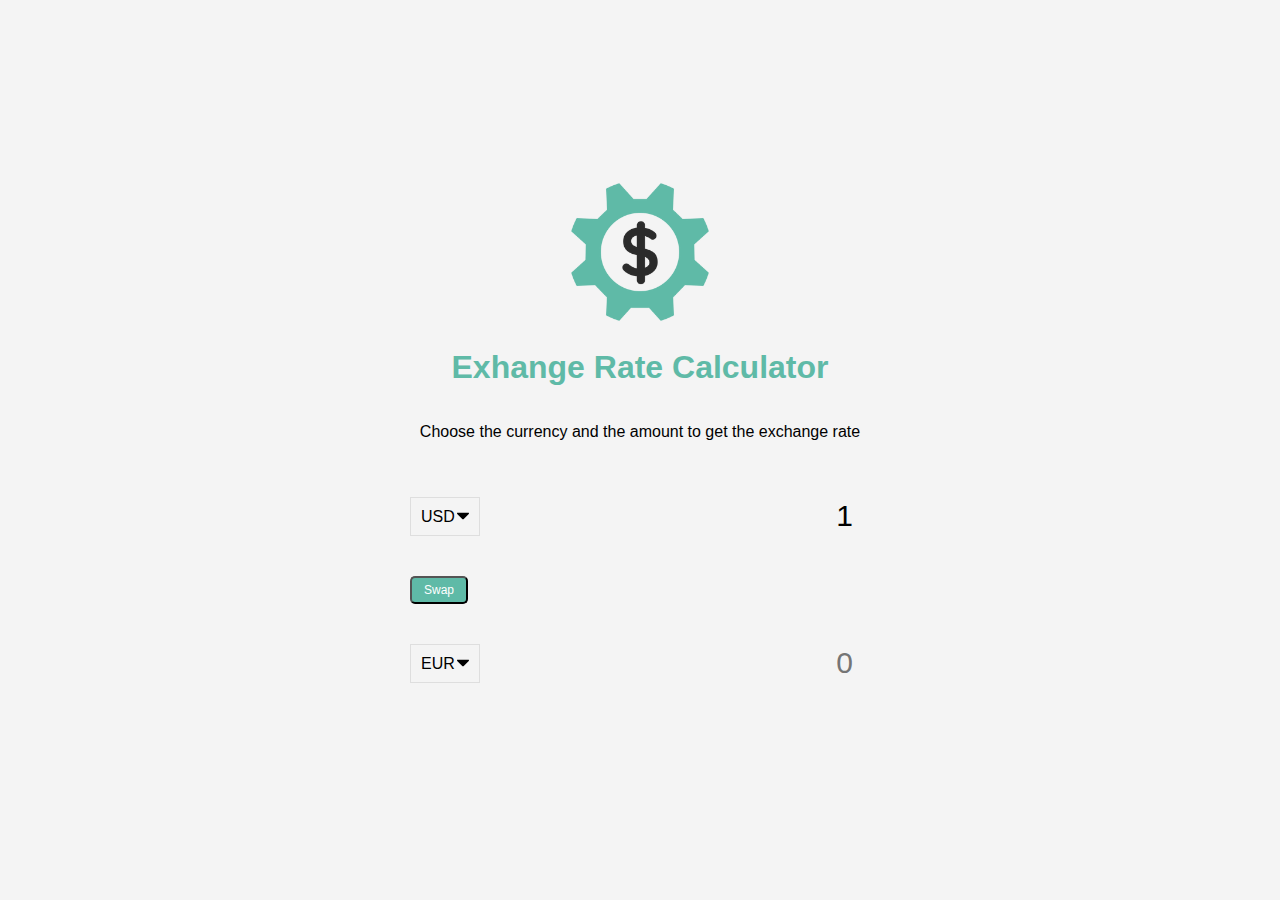
<file: exchange-rate-calculator/index.html>
<!DOCTYPE html>
<html lang="en">
    <head>
        <meta charset="UTF-8" />
        <meta http-equiv="X-UA-Compatible" content="IE=edge" />
        <meta name="viewport" content="width=device-width, initial-scale=1.0" />
        <link rel="stylesheet" href="style.css" />
        <title>Exchange Rate Calculator</title>
    </head>
    <body>
        <img src="img/money.png" alt="Money image" class="money-img" />
        <h1>Exhange Rate Calculator</h1>
        <p>Choose the currency and the amount to get the exchange rate</p>

        <div class="container">
            <div class="currency">
                <select id="currency-one">
                    <option value="AED">AED</option>
                    <option value="ARS">ARS</option>
                    <option value="AUD">AUD</option>
                    <option value="BGN">BGN</option>
                    <option value="BRL">BRL</option>
                    <option value="BSD">BSD</option>
                    <option value="CAD">CAD</option>
                    <option value="CHF">CHF</option>
                    <option value="CLP">CLP</option>
                    <option value="CNY">CNY</option>
                    <option value="COP">COP</option>
                    <option value="CZK">CZK</option>
                    <option value="DKK">DKK</option>
                    <option value="DOP">DOP</option>
                    <option value="EGP">EGP</option>
                    <option value="EUR">EUR</option>
                    <option value="FJD">FJD</option>
                    <option value="GBP">GBP</option>
                    <option value="GTQ">GTQ</option>
                    <option value="HKD">HKD</option>
                    <option value="HRK">HRK</option>
                    <option value="HUF">HUF</option>
                    <option value="IDR">IDR</option>
                    <option value="ILS">ILS</option>
                    <option value="INR">INR</option>
                    <option value="ISK">ISK</option>
                    <option value="JPY">JPY</option>
                    <option value="KRW">KRW</option>
                    <option value="KZT">KZT</option>
                    <option value="MXN">MXN</option>
                    <option value="MYR">MYR</option>
                    <option value="NOK">NOK</option>
                    <option value="NZD">NZD</option>
                    <option value="PAB">PAB</option>
                    <option value="PEN">PEN</option>
                    <option value="PHP">PHP</option>
                    <option value="PKR">PKR</option>
                    <option value="PLN">PLN</option>
                    <option value="PYG">PYG</option>
                    <option value="RON">RON</option>
                    <option value="RUB">RUB</option>
                    <option value="SAR">SAR</option>
                    <option value="SEK">SEK</option>
                    <option value="SGD">SGD</option>
                    <option value="THB">THB</option>
                    <option value="TRY">TRY</option>
                    <option value="TWD">TWD</option>
                    <option value="UAH">UAH</option>
                    <option value="USD" selected>USD</option>
                    <option value="UYU">UYU</option>
                    <option value="VND">VND</option>
                    <option value="ZAR">ZAR</option>
                </select>
                <input type="number" id="amount-one" placeholder="0" value="1">
            </div>

            <div class="swap-rate-container">
                <button class="btn" id="swap">
                    Swap
                </button>
                <div class="rate" id="rate"></div>
            </div>

            <div class="currency">
                <select id="currency-two">
                    <option value="AED">AED</option>
                    <option value="ARS">ARS</option>
                    <option value="AUD">AUD</option>
                    <option value="BGN">BGN</option>
                    <option value="BRL">BRL</option>
                    <option value="BSD">BSD</option>
                    <option value="CAD">CAD</option>
                    <option value="CHF">CHF</option>
                    <option value="CLP">CLP</option>
                    <option value="CNY">CNY</option>
                    <option value="COP">COP</option>
                    <option value="CZK">CZK</option>
                    <option value="DKK">DKK</option>
                    <option value="DOP">DOP</option>
                    <option value="EGP">EGP</option>
                    <option value="EUR" selected>EUR</option>
                    <option value="FJD">FJD</option>
                    <option value="GBP">GBP</option>
                    <option value="GTQ">GTQ</option>
                    <option value="HKD">HKD</option>
                    <option value="HRK">HRK</option>
                    <option value="HUF">HUF</option>
                    <option value="IDR">IDR</option>
                    <option value="ILS">ILS</option>
                    <option value="INR">INR</option>
                    <option value="ISK">ISK</option>
                    <option value="JPY">JPY</option>
                    <option value="KRW">KRW</option>
                    <option value="KZT">KZT</option>
                    <option value="MXN">MXN</option>
                    <option value="MYR">MYR</option>
                    <option value="NOK">NOK</option>
                    <option value="NZD">NZD</option>
                    <option value="PAB">PAB</option>
                    <option value="PEN">PEN</option>
                    <option value="PHP">PHP</option>
                    <option value="PKR">PKR</option>
                    <option value="PLN">PLN</option>
                    <option value="PYG">PYG</option>
                    <option value="RON">RON</option>
                    <option value="RUB">RUB</option>
                    <option value="SAR">SAR</option>
                    <option value="SEK">SEK</option>
                    <option value="SGD">SGD</option>
                    <option value="THB">THB</option>
                    <option value="TRY">TRY</option>
                    <option value="TWD">TWD</option>
                    <option value="UAH">UAH</option>
                    <option value="USD">USD</option>
                    <option value="UYU">UYU</option>
                    <option value="VND">VND</option>
                    <option value="ZAR">ZAR</option>
                </select>
                <input type="number" id="amount-two" placeholder="0">
            </div>
        </div>

        <script src="script.js"></script>
    </body>
</html>
</file>
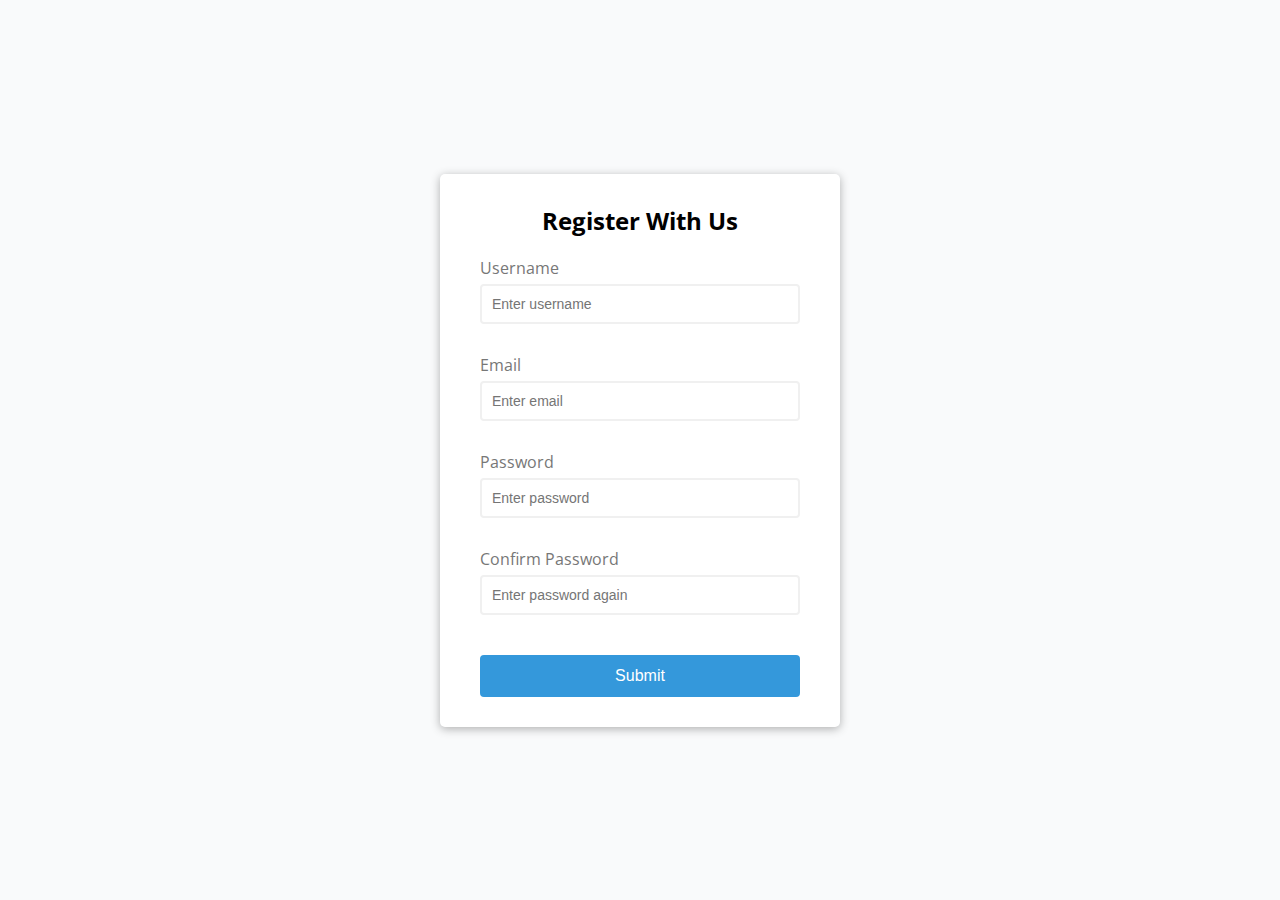
<file: form-validator/index.html>
<!DOCTYPE html>
<html lang="en">
<head>
    <meta charset="UTF-8">
    <meta http-equiv="X-UA-Compatible" content="IE=edge">
    <meta name="viewport" content="width=device-width, initial-scale=1.0">
    <link rel="stylesheet" href="style.css">
    <title>Form Validator</title>
</head>
<body>
    <div class="container">
        <form id="form" class="form">
            <h2>Register With Us</h2>
            <div class="form-control">
                <label for="username">Username</label>
                <input type="text" id="username" placeholder="Enter username">
                <small>Error message</small>
            </div>
            <div class="form-control">
                <label for="email">Email</label>
                <input type="text" id="email" placeholder="Enter email">
                <small>Error message</small>
            </div>
            <div class="form-control">
                <label for="password">Password</label>
                <input type="password" id="password" placeholder="Enter password">
                <small>Error message</small>
            </div>
            <div class="form-control">
                <label for="password2">Confirm Password</label>
                <input type="password" id="password2" placeholder="Enter password again">
                <small>Error message</small>
            </div>

            <button>Submit</button>
        </form>
    </div>


    <script src="script.js"></script>
</body>
</html>
</file>
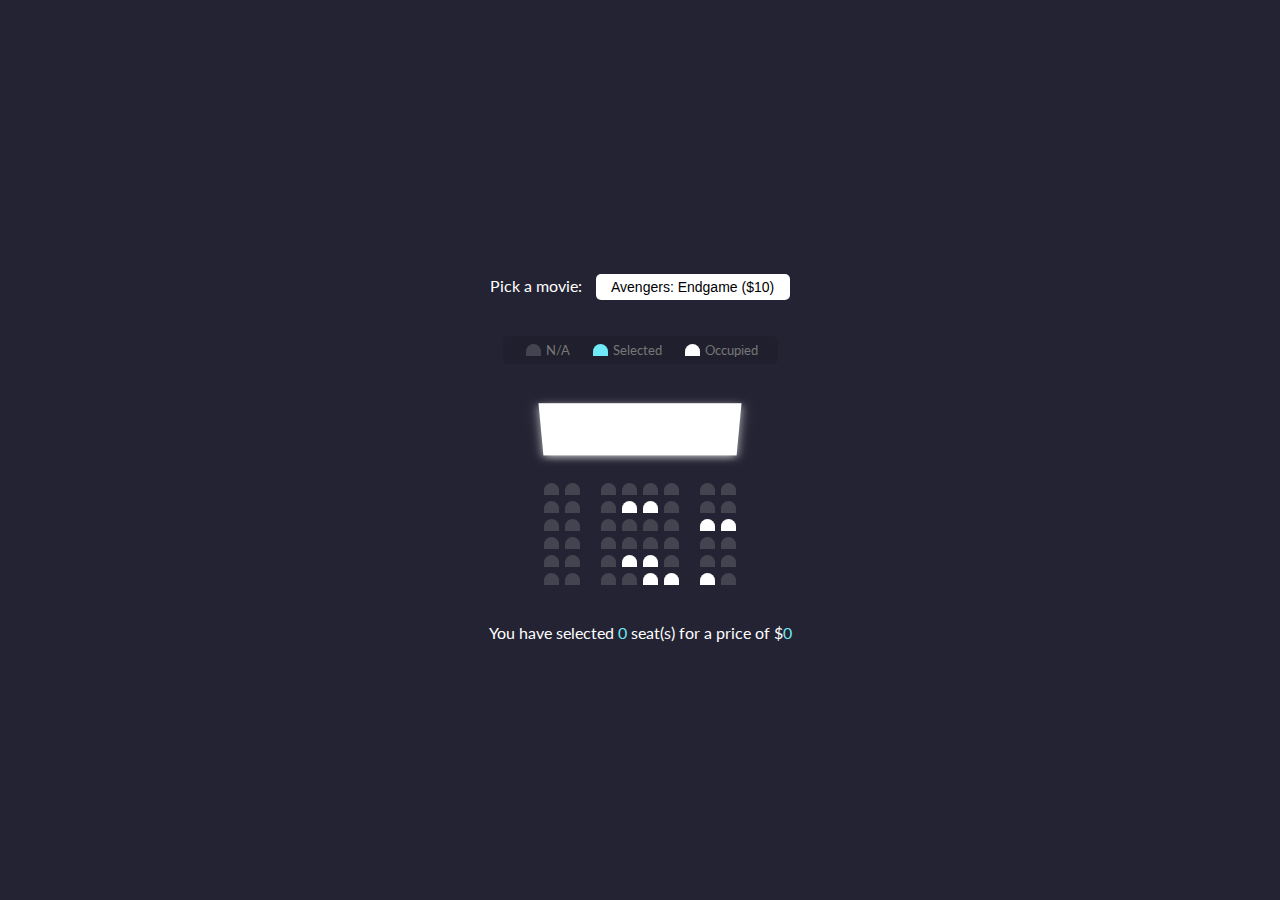
<file: movie-seat-booking/index.html>
<!DOCTYPE html>
<html lang="en">
<head>
    <meta charset="UTF-8">
    <meta http-equiv="X-UA-Compatible" content="IE=edge">
    <meta name="viewport" content="width=device-width, initial-scale=1.0">
    <link rel="stylesheet" href="style.css">
    <title>Movie Seat Booking</title>
</head>
<body>
    <div class="movie-container">
        <label>Pick a movie:</label>
        <select id="movie">
            <option value="10">Avengers: Endgame ($10)</option>
            <option value="12">Joker ($12)</option>
            <option value="8">Toy Story 4 ($8)</option>
            <option value="9">The Lion King ($9)</option>
        </select>
    </div>

    <ul class="showcase">
        <li>
            <div class="seat"></div>
            <small>N/A</small>
        </li>
        <li>
            <div class="seat selected"></div>
            <small>Selected</small>
        </li>
        <li>
            <div class="seat occupied"></div>
            <small>Occupied</small>
        </li>
    </ul>

    <div class="container">
        <div class="screen"></div>

        <div class="row">
            <div class="seat"></div>
            <div class="seat"></div>
            <div class="seat"></div>
            <div class="seat"></div>
            <div class="seat"></div>
            <div class="seat"></div>
            <div class="seat"></div>
            <div class="seat"></div>
        </div>
        <div class="row">
            <div class="seat"></div>
            <div class="seat"></div>
            <div class="seat"></div>
            <div class="seat occupied"></div>
            <div class="seat occupied"></div>
            <div class="seat"></div>
            <div class="seat"></div>
            <div class="seat"></div>
        </div>
        <div class="row">
            <div class="seat"></div>
            <div class="seat"></div>
            <div class="seat"></div>
            <div class="seat"></div>
            <div class="seat"></div>
            <div class="seat"></div>
            <div class="seat occupied"></div>
            <div class="seat occupied"></div>
        </div>
        <div class="row">
            <div class="seat"></div>
            <div class="seat"></div>
            <div class="seat"></div>
            <div class="seat"></div>
            <div class="seat"></div>
            <div class="seat"></div>
            <div class="seat"></div>
            <div class="seat"></div>
        </div>
        <div class="row">
            <div class="seat"></div>
            <div class="seat"></div>
            <div class="seat"></div>
            <div class="seat occupied"></div>
            <div class="seat occupied"></div>
            <div class="seat"></div>
            <div class="seat"></div>
            <div class="seat"></div>
        </div>
        <div class="row">
            <div class="seat"></div>
            <div class="seat"></div>
            <div class="seat"></div>
            <div class="seat"></div>
            <div class="seat occupied"></div>
            <div class="seat occupied"></div>
            <div class="seat occupied"></div>
            <div class="seat"></div>
        </div>
    </div>

    <p class="text">You have selected <span id="count">0</span> seat(s) for a price of $<span id="total">0</span></p>


    <script src="script.js"></script>
</body>
</html>
</file>
<file: exchange-rate-calculator/style.css>
:root {
    --primary-color: #5fbaa7;
}
* {
    box-sizing: border-box;
}

body {
    background-color: #f4f4f4;
    font-family: Arial, Helvetica, sans-serif;
    display: flex;
    flex-direction: column;
    align-items: center;
    justify-content: center;
    height: 100vh;
    margin: 0;
    padding: 20px;
}

h1 {
    color: var(--primary-color);
}

p {
    text-align: center;
}

.btn {
    color: #fff;
    background: var(--primary-color);
    cursor: pointer;
    border-radius: 5px;
    font-size: 12px;
    padding: 5px 12px;
}

.money-img {
    width: 150px;
}

.currency {
    padding: 40px 0;
    display: flex;
    align-items: center;
    justify-content: space-between;
}
.currency select {
    padding: 10px 20px 10px 10px;
    -moz-appearance: none;
    -webkit-appearance: none;
    appearance: none;
    border: 1px solid #dedede;
    font-size: 16px;
    background: transparent;
    background-image: url('data:image/svg+xml;charset=US-ASCII,%3Csvg%20xmlns%3D%22http%3A%2F%2Fwww.w3.org%2F2000%2Fsvg%22%20width%3D%22292.4%22%20height%3D%22292.4%22%3E%3Cpath%20fill%3D%22%20000002%22%20d%3D%22M287%2069.4a17.6%2017.6%200%200%200-13-5.4H18.4c-5%200-9.3%201.8-12.9%205.4A17.6%2017.6%200%200%200%200%2082.2c0%205%201.8%209.3%205.4%2012.9l128%20127.9c3.6%203.6%207.8%205.4%2012.8%205.4s9.2-1.8%2012.8-5.4L287%2095c3.5-3.5%205.4-7.8%205.4-12.8%200-5-1.9-9.2-5.5-12.8z%22%2F%3E%3C%2Fsvg%3E');
    background-position: right 10px top 50%, 0, 0;
    background-size: 12px auto, 100%;
    background-repeat: no-repeat;
}
.currency input {
    border: 0;
    background: transparent;
    font-size: 30px;
    text-align: right;
}

.swap-rate-container {
    display: flex;
    align-items: center;
    justify-content: space-between;
}

.rate {
    color: var(--primary-color);
    font-size: 14px;
    padding: 0 10px;
}

select:focus, input:focus, button:focus {
    outline: 0;
}

@media (max-width: 600px) {
    .currency input {
        width: 200px;
    }
}
</file>
<file: form-validator/style.css>
@import url('https://fonts.googleapis.com/css2?family=Open+Sans&display=swap');

:root {
    --success-color: #2ecc71;
    --error-color: #e74c3c;
}

* {
    box-sizing: border-box;
}

body {
    background-color: #f9fafb;
    font-family: 'Open Sans', sans-serif;
    display: flex;
    align-items: center;
    justify-content: center;
    min-height: 100vh;
    margin: 0;
}

.container {
    background-color: #fff;
    border-radius: 5px;
    box-shadow: 0 2px 10px rgba(0, 0, 0, 0.3);
    width: 400px;
}

h2 {
    text-align: center;
    margin: 0 0 20px;
}

.form {
    padding: 30px 40px;
}

.form-control {
    margin-bottom: 10px;
    padding-bottom: 20px;
    position: relative;
}

.form-control label {
    color: #777;
    display: block;
    margin-bottom: 5px;
}

.form-control input {
    border: 2px solid #f0f0f0;
    border-radius: 4px;
    display: block;
    width: 100%;
    padding: 10px;
    font-size: 14px;
}
.form-control input:focus {
    outline: 0;
    border-color: #777;
}

.form-control.success input {
    border-color: var(--success-color);
}

.form-control.error input {
    border-color: var(--error-color);
}

.form-control small {
    color: var(--error-color);
    position: absolute;
    bottom: 0;
    left: 0;
    visibility: hidden;
}

.form-control.error small {
    visibility: visible;
}

.form button {
    cursor: pointer;
    background-color: #3498db;
    border: 2px solid #3498db;
    border-radius: 4px;
    color: #fff;
    display: block;
    font-size: 16px;
    padding: 10px;
    margin-top: 20px;
    width: 100%;
}
</file>
<file: movie-seat-booking/style.css>
@import url('https://fonts.googleapis.com/css2?family=Lato:wght@300;400;700&display=swap');

* {
    box-sizing: border-box;
}

body {
    background-color: #242333;
    color: #fff;
    display: flex;
    flex-direction: column;
    align-items: center;
    justify-content: center;
    height: 100vh;
    font-family: 'Lato', sans-serif;
    margin: 0;
}

.movie-container {
    margin: 20px 0;
}
.movie-container select {
    background-color: #fff;
    border: 0;
    border-radius: 5px;
    font-size: 14px;
    margin-left: 10px;
    padding: 5px 15px 5px 15px;
    -moz-appearance: none;
    -webkit-appearance: none;
    appearance: none;
}

.container {
    perspective: 1000px;
    margin-bottom: 30px;
}

.seat {
    background-color: #444451;
    height: 12px;
    width: 15px;
    margin: 3px;
    border-top-left-radius: 10px;
    border-top-right-radius: 10px;
}
.seat.selected {
    background-color: #6feaf6;
}
.seat.occupied {
    background-color: #fff;
}
.seat:nth-of-type(2) {
    margin-right: 18px;
}
.seat:nth-last-of-type(2) {
    margin-left: 18px;
}
.seat:not(.occupied):hover {
    cursor: pointer;
    transform: scale(1.2);
}
.showcase .seat:not(.occupied):hover {
    cursor: default;
    transform: scale(1);
}

.showcase {
    background-color: rgba(0, 0, 0, 0.1);
    padding: 5px 10px;
    border-radius: 5px;
    color: #777;
    list-style-type: none;
    display: flex;
    justify-content: space-between;
}
.showcase li {
    display: flex;
    align-items: center;
    justify-content: center;
    margin: 0 10px;
}
.showcase li small {
    margin-left: 2px;
}

.row {
    display: flex;
}

.screen {
    background-color: #fff;
    height: 70px;
    width: 100%;
    margin: 15px 0;
    transform: rotateX(-45deg);
    box-shadow: 0 3px 10px rgba(255, 255, 255, 0.7);
}

p.text {
    margin: 5px 0;
}
p.text span {
    color: #6feaf6;
}
</file>
